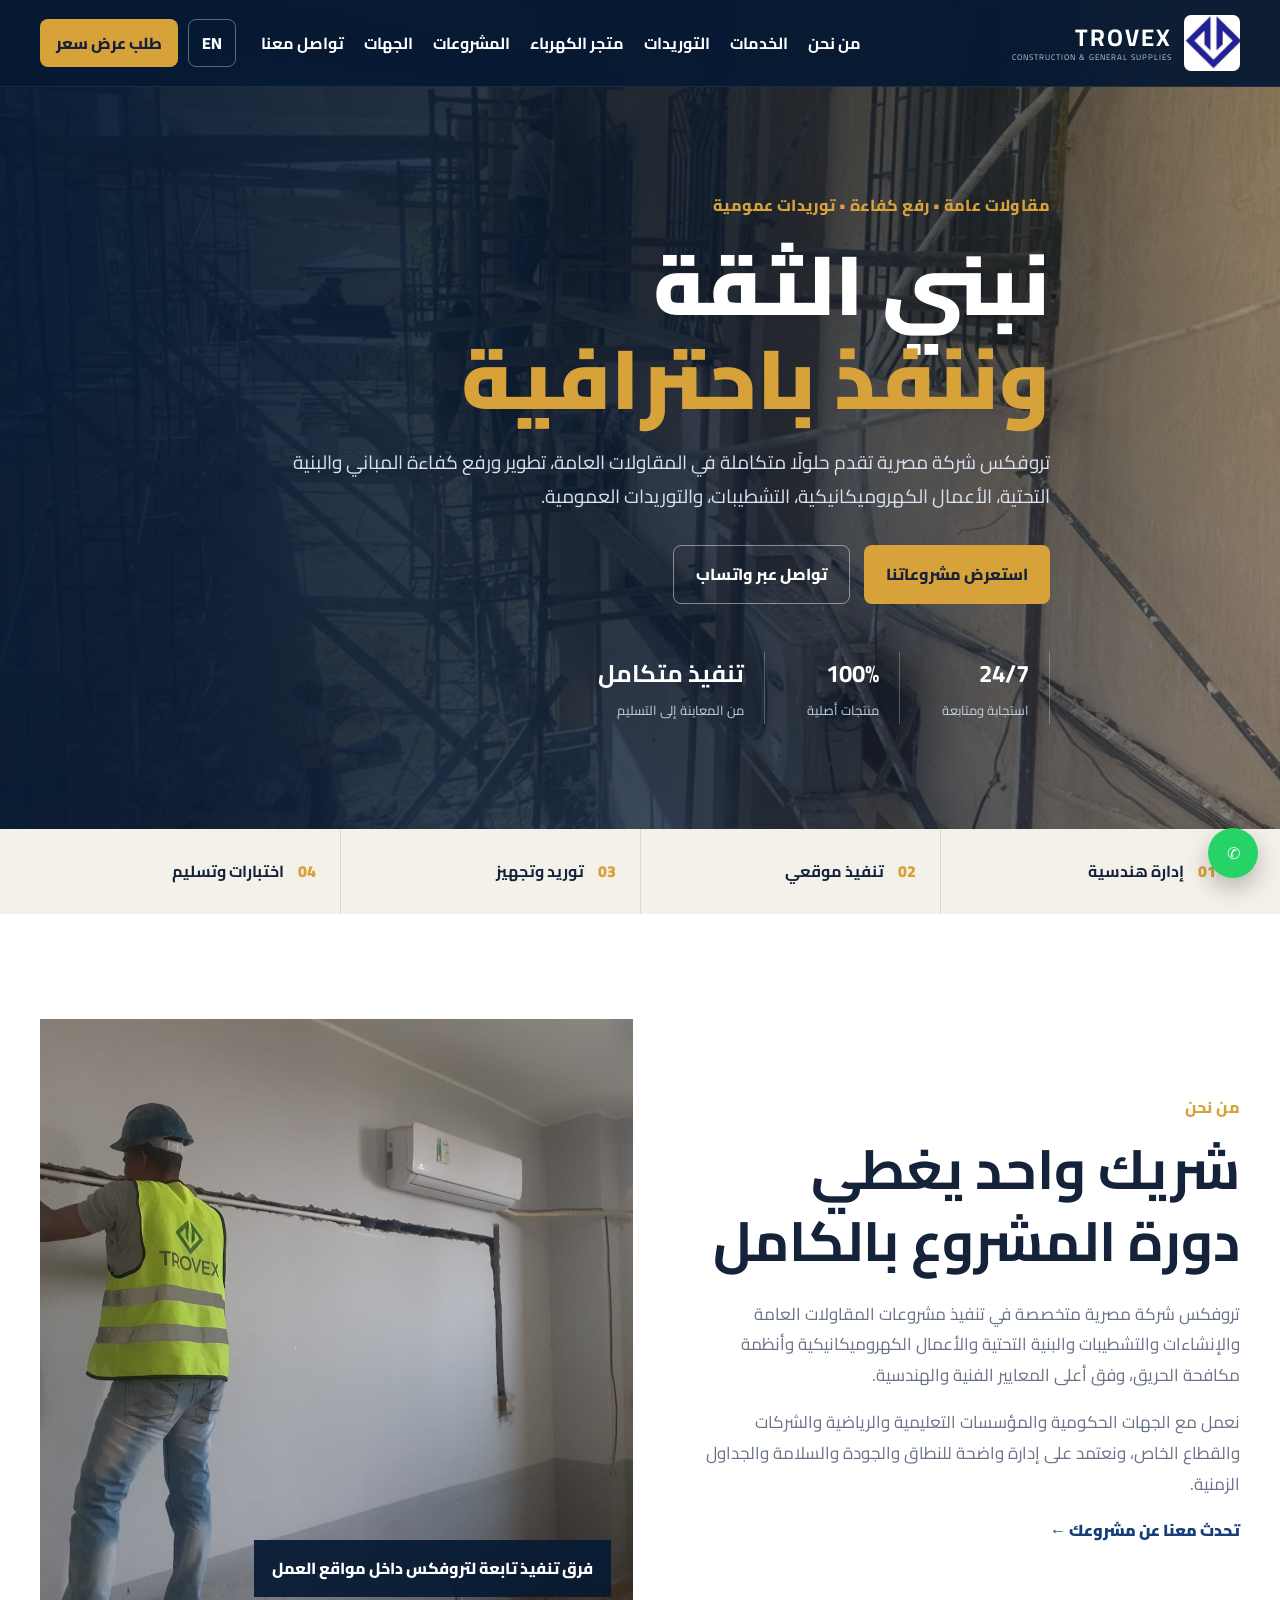
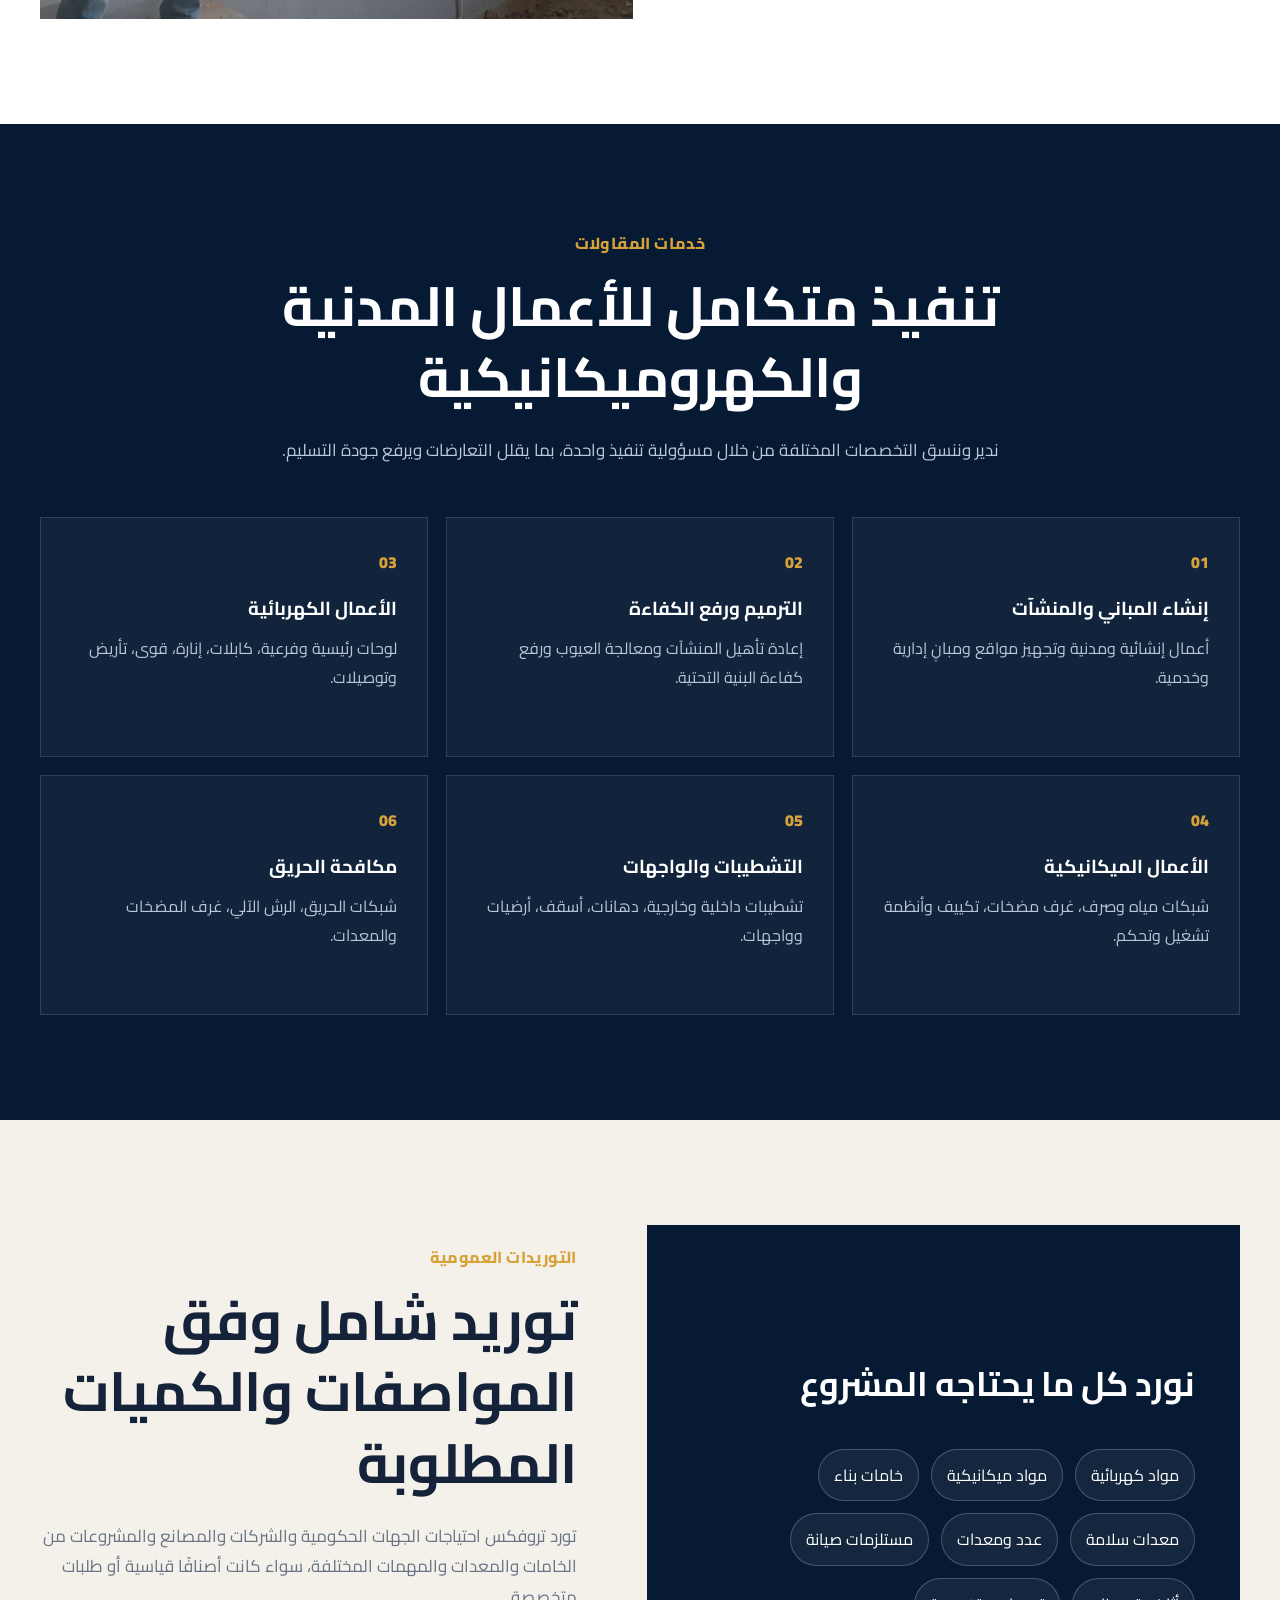
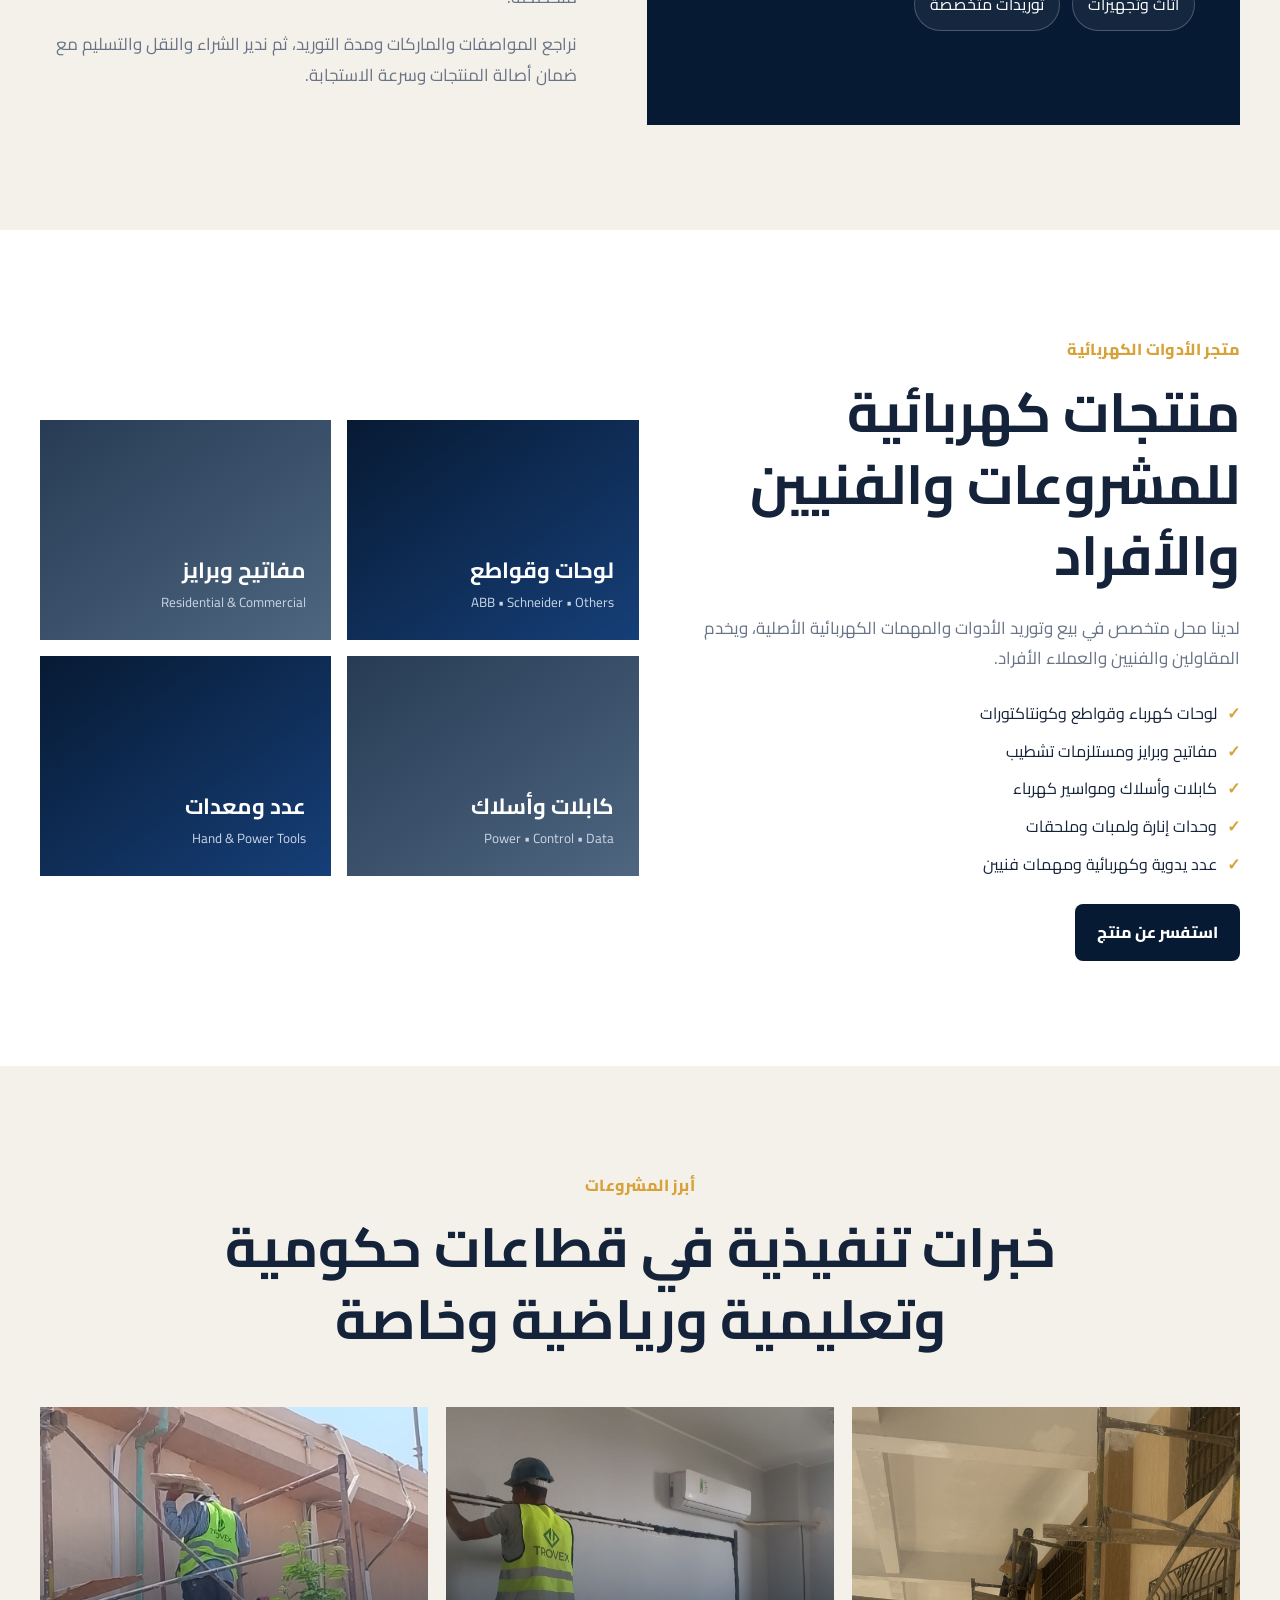
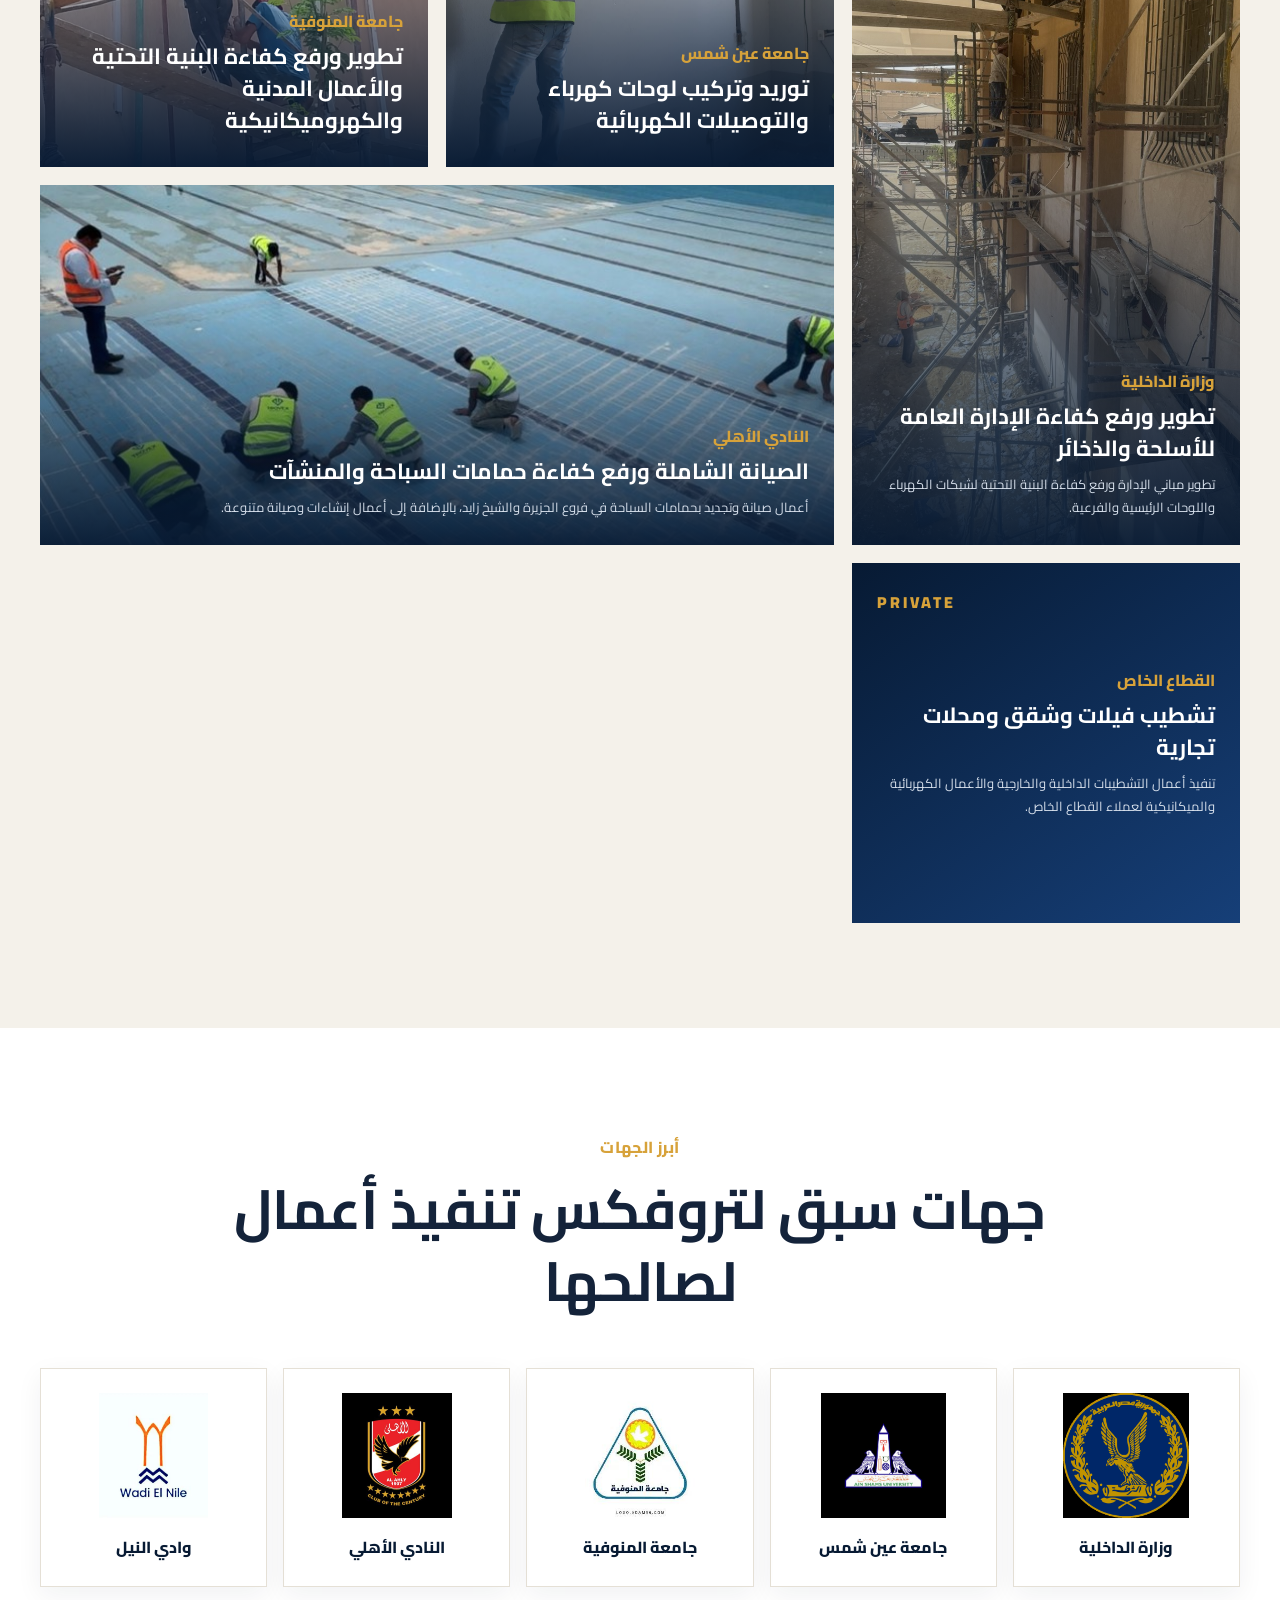
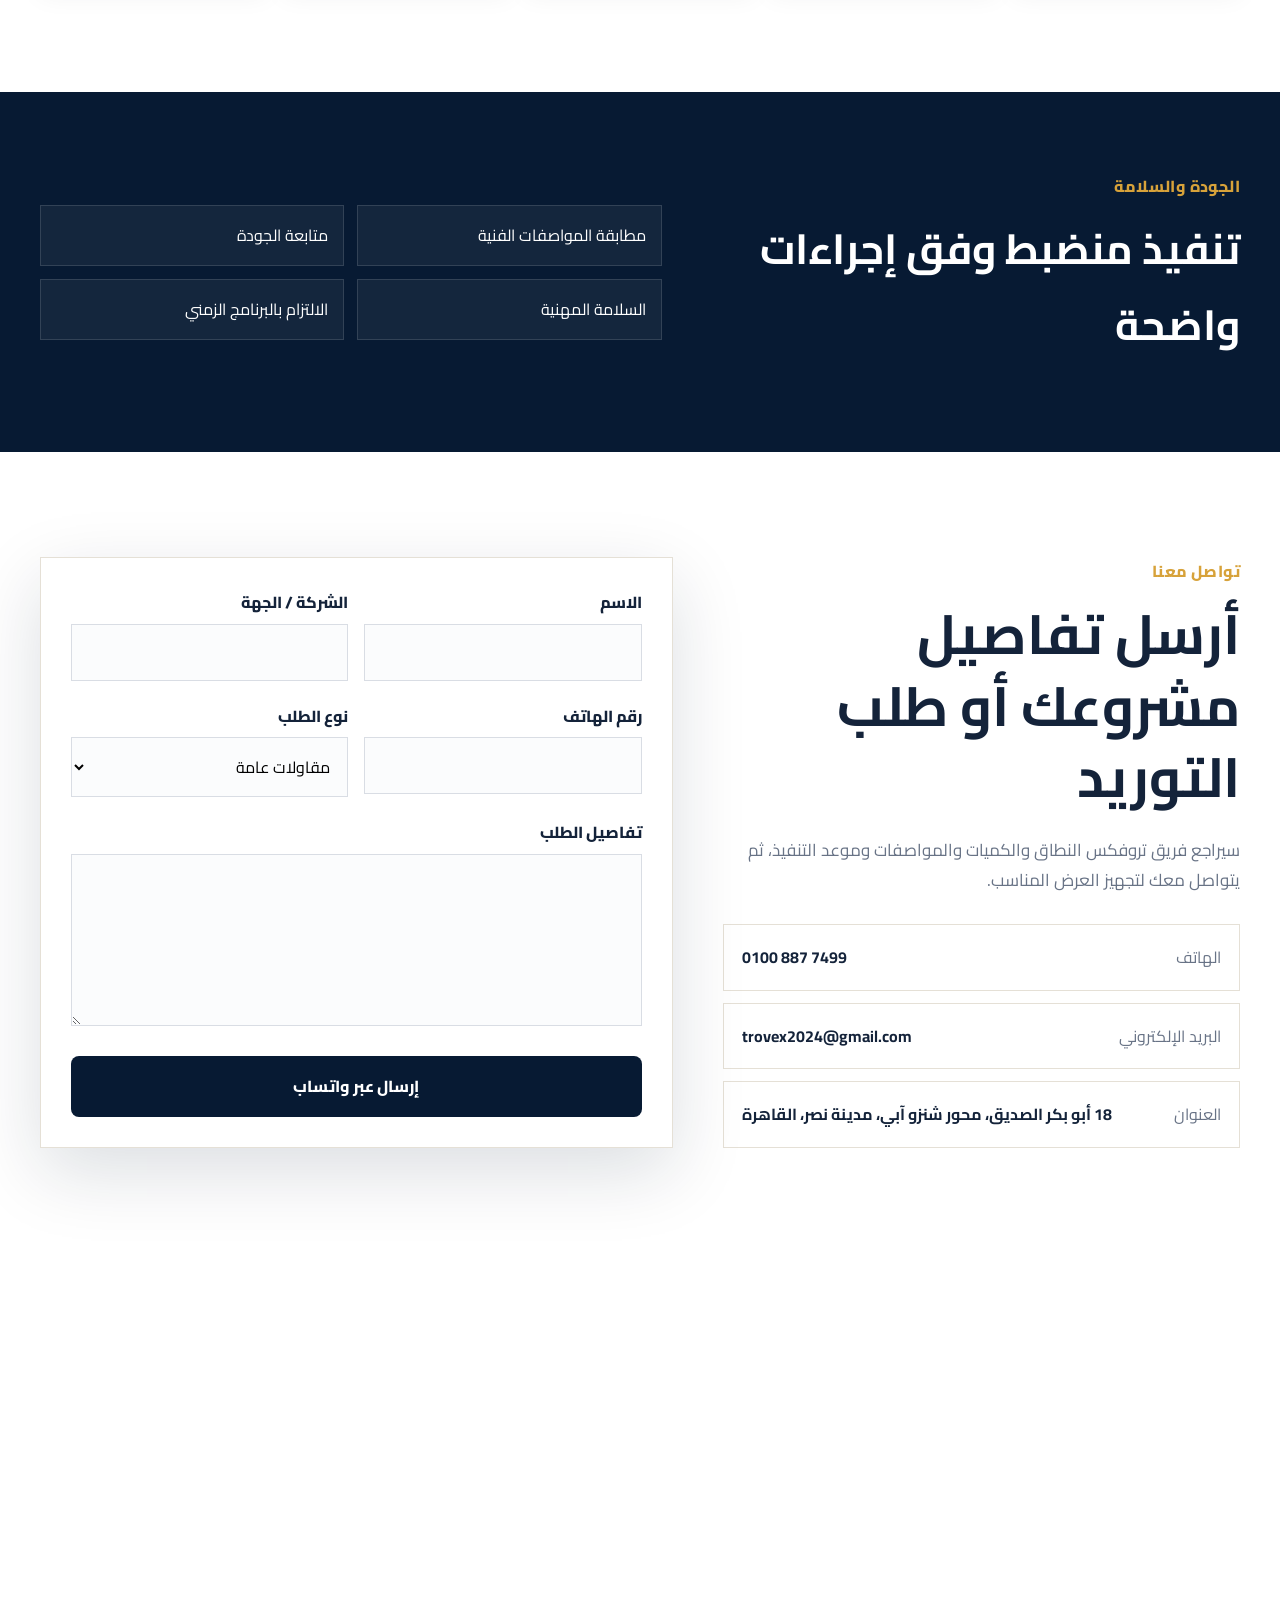
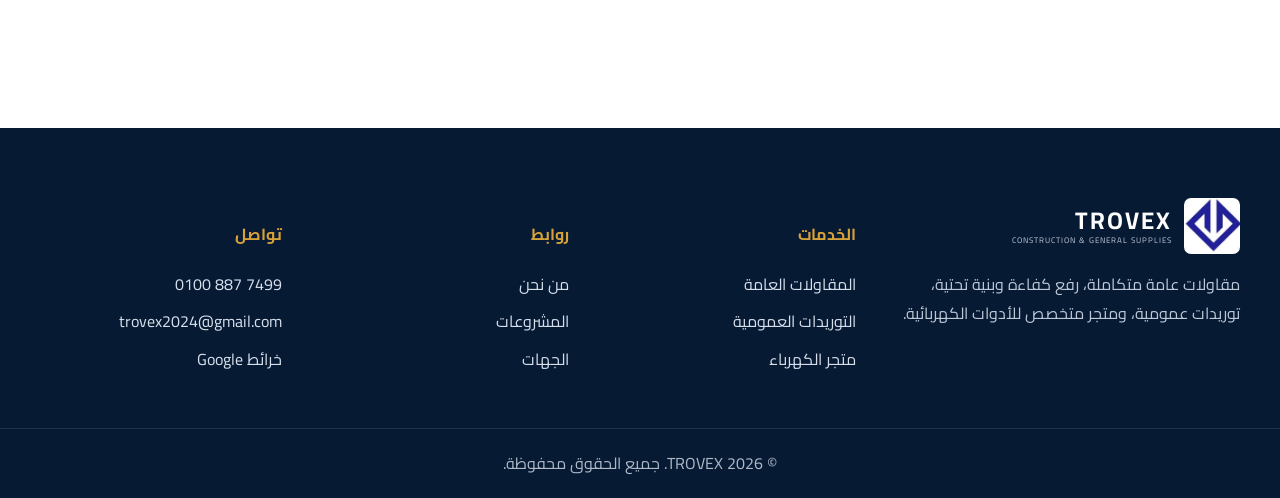
<file: index.html>
<!doctype html>
<html lang="ar" dir="rtl">
<head>
  <meta charset="utf-8">
  <meta name="viewport" content="width=device-width,initial-scale=1">
  <title>تروفكس | TROVEX — مقاولات عامة وتوريدات متكاملة</title>
  <meta name="description" content="تروفكس شركة مصرية للمقاولات العامة المتكاملة ورفع كفاءة البنية التحتية والأعمال الكهروميكانيكية والتشطيبات والتوريدات العمومية وتجارة الأدوات الكهربائية.">
  <meta name="keywords" content="تروفكس,TROVEX,مقاولات عامة,توريدات عمومية,رفع كفاءة,بنية تحتية,أعمال كهربائية,لوحات كهرباء,مفاتيح وبرايز,تشطيبات">
  <meta name="robots" content="index,follow,max-image-preview:large,max-snippet:-1">
  <meta name="theme-color" content="#071a33">
  <link rel="canonical" href="https://trovexconstruction.github.io/Trovex/">
  <link rel="icon" href="assets/images/brand/trovex-mark.jpg">

  <meta property="og:type" content="website">
  <meta property="og:locale" content="ar_EG">
  <meta property="og:site_name" content="TROVEX">
  <meta property="og:title" content="تروفكس | TROVEX — مقاولات وتوريدات متكاملة">
  <meta property="og:description" content="حلول متكاملة للمقاولات العامة ورفع الكفاءة والتوريدات العمومية والأدوات الكهربائية.">
  <meta property="og:image" content="https://trovexconstruction.github.io/Trovex/assets/images/projects/ministry-renovation.jpg">

  <link rel="preconnect" href="https://fonts.googleapis.com">
  <link rel="preconnect" href="https://fonts.gstatic.com" crossorigin>
  <link href="https://fonts.googleapis.com/css2?family=Cairo:wght@400;500;600;700;800;900&display=swap" rel="stylesheet">
  <link rel="stylesheet" href="styles.css">

  <!-- Google Analytics -->
  <script async src="https://www.googletagmanager.com/gtag/js?id=G-RWJ2VDR4ZQ"></script>
  <script>
    window.dataLayer = window.dataLayer || [];
    function gtag(){dataLayer.push(arguments);}
    gtag('js', new Date());
    gtag('config', 'G-RWJ2VDR4ZQ');
  </script>

  <script type="application/ld+json">
  {
    "@context":"https://schema.org",
    "@type":"GeneralContractor",
    "name":"TROVEX",
    "alternateName":"تروفكس",
    "url":"https://trovexconstruction.github.io/Trovex/",
    "logo":"https://trovexconstruction.github.io/Trovex/assets/images/brand/trovex-mark.jpg",
    "telephone":"+201008877499",
    "email":"trovex2024@gmail.com",
    "address":{
      "@type":"PostalAddress",
      "streetAddress":"18 أبو بكر الصديق، محور شنزو آبي، مدينة نصر",
      "addressLocality":"القاهرة",
      "addressCountry":"EG"
    }
  }
  </script>
</head>
<body>
  <div class="scroll-progress"></div>

  <header class="site-header">
    <div class="container nav">
      <a class="brand" href="#home" aria-label="TROVEX">
        <img src="assets/images/brand/trovex-mark.jpg" alt="شعار تروفكس">
        <span><b>TROVEX</b><small>CONSTRUCTION & GENERAL SUPPLIES</small></span>
      </a>

      <button class="menu-btn" aria-label="فتح القائمة"><i></i><i></i><i></i></button>

      <nav class="nav-links">
        <a href="#about" data-ar="من نحن" data-en="About">من نحن</a>
        <a href="#services" data-ar="الخدمات" data-en="Services">الخدمات</a>
        <a href="#supplies" data-ar="التوريدات" data-en="Supplies">التوريدات</a>
        <a href="#store" data-ar="متجر الكهرباء" data-en="Electrical Store">متجر الكهرباء</a>
        <a href="#projects" data-ar="المشروعات" data-en="Projects">المشروعات</a>
        <a href="#clients" data-ar="الجهات" data-en="Clients">الجهات</a>
        <a href="#contact" data-ar="تواصل معنا" data-en="Contact">تواصل معنا</a>
      </nav>

      <div class="nav-actions">
        <button class="lang-btn">EN</button>
        <a class="btn btn-gold btn-small" href="#contact" data-ar="طلب عرض سعر" data-en="Request a Quote">طلب عرض سعر</a>
      </div>
    </div>
  </header>

  <main>
    <section class="hero" id="home">
      <img class="hero-bg" src="assets/images/projects/ministry-renovation.jpg" alt="مشروع تطوير ورفع كفاءة تنفذه تروفكس">
      <div class="hero-shade"></div>
      <div class="container hero-content reveal">
        <span class="eyebrow" data-ar="مقاولات عامة • رفع كفاءة • توريدات عمومية" data-en="General Contracting • Upgrading • General Supplies">مقاولات عامة • رفع كفاءة • توريدات عمومية</span>
        <h1 data-ar="نبني الثقة<br><em>وننفذ باحترافية</em>" data-en="Building trust<br><em>Delivering professionally</em>">نبني الثقة<br><em>وننفذ باحترافية</em></h1>
        <p data-ar="تروفكس شركة مصرية تقدم حلولًا متكاملة في المقاولات العامة، تطوير ورفع كفاءة المباني والبنية التحتية، الأعمال الكهروميكانيكية، التشطيبات، والتوريدات العمومية." data-en="TROVEX is an Egyptian company delivering integrated solutions in general contracting, building and infrastructure upgrading, electromechanical works, finishing and general supplies.">تروفكس شركة مصرية تقدم حلولًا متكاملة في المقاولات العامة، تطوير ورفع كفاءة المباني والبنية التحتية، الأعمال الكهروميكانيكية، التشطيبات، والتوريدات العمومية.</p>
        <div class="hero-buttons">
          <a class="btn btn-gold" href="#projects" data-ar="استعرض مشروعاتنا" data-en="View Our Projects">استعرض مشروعاتنا</a>
          <a class="btn btn-outline" href="https://wa.me/201008877499" target="_blank" rel="noopener" data-ar="تواصل عبر واتساب" data-en="WhatsApp Us">تواصل عبر واتساب</a>
        </div>
        <div class="hero-stats">
          <div><b>24/7</b><span data-ar="استجابة ومتابعة" data-en="Response & Follow-up">استجابة ومتابعة</span></div>
          <div><b>100%</b><span data-ar="منتجات أصلية" data-en="Genuine Products">منتجات أصلية</span></div>
          <div><b data-ar="تنفيذ متكامل" data-en="Integrated Delivery">تنفيذ متكامل</b><span data-ar="من المعاينة إلى التسليم" data-en="From survey to handover">من المعاينة إلى التسليم</span></div>
        </div>
      </div>
    </section>

    <section class="capability-strip">
      <div class="container strip-grid">
        <div><span>01</span><b data-ar="إدارة هندسية" data-en="Engineering Management">إدارة هندسية</b></div>
        <div><span>02</span><b data-ar="تنفيذ موقعي" data-en="Site Execution">تنفيذ موقعي</b></div>
        <div><span>03</span><b data-ar="توريد وتجهيز" data-en="Sourcing & Supply">توريد وتجهيز</b></div>
        <div><span>04</span><b data-ar="اختبارات وتسليم" data-en="Testing & Handover">اختبارات وتسليم</b></div>
      </div>
    </section>

    <section class="section" id="about">
      <div class="container split">
        <div class="section-copy reveal">
          <span class="section-label" data-ar="من نحن" data-en="About Us">من نحن</span>
          <h2 data-ar="شريك واحد يغطي دورة المشروع بالكامل" data-en="One partner across the full project cycle">شريك واحد يغطي دورة المشروع بالكامل</h2>
          <p data-ar="تروفكس شركة مصرية متخصصة في تنفيذ مشروعات المقاولات العامة والإنشاءات والتشطيبات والبنية التحتية والأعمال الكهروميكانيكية وأنظمة مكافحة الحريق، وفق أعلى المعايير الفنية والهندسية." data-en="TROVEX is an Egyptian company specialized in general contracting, construction, finishing, infrastructure, electromechanical works and fire-fighting systems.">تروفكس شركة مصرية متخصصة في تنفيذ مشروعات المقاولات العامة والإنشاءات والتشطيبات والبنية التحتية والأعمال الكهروميكانيكية وأنظمة مكافحة الحريق، وفق أعلى المعايير الفنية والهندسية.</p>
          <p data-ar="نعمل مع الجهات الحكومية والمؤسسات التعليمية والرياضية والشركات والقطاع الخاص، ونعتمد على إدارة واضحة للنطاق والجودة والسلامة والجداول الزمنية." data-en="We work with public entities, educational and sports institutions, companies and private clients, with clear management of scope, quality, safety and schedules.">نعمل مع الجهات الحكومية والمؤسسات التعليمية والرياضية والشركات والقطاع الخاص، ونعتمد على إدارة واضحة للنطاق والجودة والسلامة والجداول الزمنية.</p>
          <a class="text-link" href="#contact" data-ar="تحدث معنا عن مشروعك ←" data-en="Discuss your project →">تحدث معنا عن مشروعك ←</a>
        </div>
        <div class="feature-image reveal">
          <img src="assets/images/projects/ain-shams-electrical.jpg" alt="أعمال كهربائية تنفذها تروفكس">
          <div class="image-note" data-ar="فرق تنفيذ تابعة لتروفكس داخل مواقع العمل" data-en="TROVEX execution teams on site">فرق تنفيذ تابعة لتروفكس داخل مواقع العمل</div>
        </div>
      </div>
    </section>

    <section class="section section-dark" id="services">
      <div class="container">
        <div class="section-head reveal">
          <span class="section-label" data-ar="خدمات المقاولات" data-en="Contracting Services">خدمات المقاولات</span>
          <h2 data-ar="تنفيذ متكامل للأعمال المدنية والكهروميكانيكية" data-en="Integrated civil and electromechanical delivery">تنفيذ متكامل للأعمال المدنية والكهروميكانيكية</h2>
          <p data-ar="ندير وننسق التخصصات المختلفة من خلال مسؤولية تنفيذ واحدة، بما يقلل التعارضات ويرفع جودة التسليم." data-en="We manage and coordinate multiple trades under one accountable delivery structure.">ندير وننسق التخصصات المختلفة من خلال مسؤولية تنفيذ واحدة، بما يقلل التعارضات ويرفع جودة التسليم.</p>
        </div>

        <div class="services-grid">
          <article class="service-card reveal"><span>01</span><h3 data-ar="إنشاء المباني والمنشآت" data-en="Buildings & Structures">إنشاء المباني والمنشآت</h3><p data-ar="أعمال إنشائية ومدنية وتجهيز مواقع ومبانٍ إدارية وخدمية." data-en="Civil and construction works for administrative and service buildings.">أعمال إنشائية ومدنية وتجهيز مواقع ومبانٍ إدارية وخدمية.</p></article>
          <article class="service-card reveal"><span>02</span><h3 data-ar="الترميم ورفع الكفاءة" data-en="Renovation & Upgrading">الترميم ورفع الكفاءة</h3><p data-ar="إعادة تأهيل المنشآت ومعالجة العيوب ورفع كفاءة البنية التحتية." data-en="Rehabilitation, defect treatment and infrastructure upgrading.">إعادة تأهيل المنشآت ومعالجة العيوب ورفع كفاءة البنية التحتية.</p></article>
          <article class="service-card reveal"><span>03</span><h3 data-ar="الأعمال الكهربائية" data-en="Electrical Works">الأعمال الكهربائية</h3><p data-ar="لوحات رئيسية وفرعية، كابلات، إنارة، قوى، تأريض وتوصيلات." data-en="Main and sub-panels, cables, lighting, power, earthing and connections.">لوحات رئيسية وفرعية، كابلات، إنارة، قوى، تأريض وتوصيلات.</p></article>
          <article class="service-card reveal"><span>04</span><h3 data-ar="الأعمال الميكانيكية" data-en="Mechanical Works">الأعمال الميكانيكية</h3><p data-ar="شبكات مياه وصرف، غرف مضخات، تكييف وأنظمة تشغيل وتحكم." data-en="Water, drainage, pump rooms, HVAC and control systems.">شبكات مياه وصرف، غرف مضخات، تكييف وأنظمة تشغيل وتحكم.</p></article>
          <article class="service-card reveal"><span>05</span><h3 data-ar="التشطيبات والواجهات" data-en="Finishing & Facades">التشطيبات والواجهات</h3><p data-ar="تشطيبات داخلية وخارجية، دهانات، أسقف، أرضيات وواجهات." data-en="Interior and exterior finishing, painting, ceilings, flooring and facades.">تشطيبات داخلية وخارجية، دهانات، أسقف، أرضيات وواجهات.</p></article>
          <article class="service-card reveal"><span>06</span><h3 data-ar="مكافحة الحريق" data-en="Fire Fighting">مكافحة الحريق</h3><p data-ar="شبكات الحريق، الرش الآلي، غرف المضخات والمعدات." data-en="Fire networks, sprinklers, pump rooms and equipment.">شبكات الحريق، الرش الآلي، غرف المضخات والمعدات.</p></article>
        </div>
      </div>
    </section>

    <section class="section section-soft" id="supplies">
      <div class="container split reverse">
        <div class="supply-panel reveal">
          <h3 data-ar="نورد كل ما يحتاجه المشروع" data-en="We source what your project needs">نورد كل ما يحتاجه المشروع</h3>
          <div class="supply-tags">
            <span data-ar="مواد كهربائية" data-en="Electrical Materials">مواد كهربائية</span>
            <span data-ar="مواد ميكانيكية" data-en="Mechanical Materials">مواد ميكانيكية</span>
            <span data-ar="خامات بناء" data-en="Construction Materials">خامات بناء</span>
            <span data-ar="معدات سلامة" data-en="Safety Equipment">معدات سلامة</span>
            <span data-ar="عدد ومعدات" data-en="Tools & Equipment">عدد ومعدات</span>
            <span data-ar="مستلزمات صيانة" data-en="Maintenance Supplies">مستلزمات صيانة</span>
            <span data-ar="أثاث وتجهيزات" data-en="Furniture & Fit-out">أثاث وتجهيزات</span>
            <span data-ar="توريدات متخصصة" data-en="Specialized Supplies">توريدات متخصصة</span>
          </div>
        </div>
        <div class="section-copy reveal">
          <span class="section-label" data-ar="التوريدات العمومية" data-en="General Supplies">التوريدات العمومية</span>
          <h2 data-ar="توريد شامل وفق المواصفات والكميات المطلوبة" data-en="Comprehensive sourcing to required specifications and quantities">توريد شامل وفق المواصفات والكميات المطلوبة</h2>
          <p data-ar="تورد تروفكس احتياجات الجهات الحكومية والشركات والمصانع والمشروعات من الخامات والمعدات والمهمات المختلفة، سواء كانت أصنافًا قياسية أو طلبات متخصصة." data-en="TROVEX supplies public entities, companies, factories and projects with materials, equipment and specialized items.">تورد تروفكس احتياجات الجهات الحكومية والشركات والمصانع والمشروعات من الخامات والمعدات والمهمات المختلفة، سواء كانت أصنافًا قياسية أو طلبات متخصصة.</p>
          <p data-ar="نراجع المواصفات والماركات ومدة التوريد، ثم ندير الشراء والنقل والتسليم مع ضمان أصالة المنتجات وسرعة الاستجابة." data-en="We review specifications, brands and lead times, then manage purchasing, logistics and delivery.">نراجع المواصفات والماركات ومدة التوريد، ثم ندير الشراء والنقل والتسليم مع ضمان أصالة المنتجات وسرعة الاستجابة.</p>
        </div>
      </div>
    </section>

    <section class="section" id="store">
      <div class="container store-grid">
        <div class="section-copy reveal">
          <span class="section-label" data-ar="متجر الأدوات الكهربائية" data-en="Electrical Store">متجر الأدوات الكهربائية</span>
          <h2 data-ar="منتجات كهربائية للمشروعات والفنيين والأفراد" data-en="Electrical products for projects, technicians and individuals">منتجات كهربائية للمشروعات والفنيين والأفراد</h2>
          <p data-ar="لدينا محل متخصص في بيع وتوريد الأدوات والمهمات الكهربائية الأصلية، ويخدم المقاولين والفنيين والعملاء الأفراد." data-en="Our specialized electrical store supplies genuine electrical products to contractors, technicians and retail customers.">لدينا محل متخصص في بيع وتوريد الأدوات والمهمات الكهربائية الأصلية، ويخدم المقاولين والفنيين والعملاء الأفراد.</p>
          <ul class="check-list">
            <li data-ar="لوحات كهرباء وقواطع وكونتاكتورات" data-en="Panels, breakers and contactors">لوحات كهرباء وقواطع وكونتاكتورات</li>
            <li data-ar="مفاتيح وبرايز ومستلزمات تشطيب" data-en="Switches, sockets and finishing accessories">مفاتيح وبرايز ومستلزمات تشطيب</li>
            <li data-ar="كابلات وأسلاك ومواسير كهرباء" data-en="Cables, wires and conduits">كابلات وأسلاك ومواسير كهرباء</li>
            <li data-ar="وحدات إنارة ولمبات وملحقات" data-en="Lighting fixtures, lamps and accessories">وحدات إنارة ولمبات وملحقات</li>
            <li data-ar="عدد يدوية وكهربائية ومهمات فنيين" data-en="Hand tools, power tools and technician supplies">عدد يدوية وكهربائية ومهمات فنيين</li>
          </ul>
          <a class="btn btn-dark" href="https://wa.me/201008877499" target="_blank" rel="noopener" data-ar="استفسر عن منتج" data-en="Ask About a Product">استفسر عن منتج</a>
        </div>
        <div class="store-board reveal">
          <div><b data-ar="لوحات وقواطع" data-en="Panels & Breakers">لوحات وقواطع</b><small>ABB • Schneider • Others</small></div>
          <div><b data-ar="مفاتيح وبرايز" data-en="Switches & Sockets">مفاتيح وبرايز</b><small>Residential & Commercial</small></div>
          <div><b data-ar="كابلات وأسلاك" data-en="Cables & Wires">كابلات وأسلاك</b><small>Power • Control • Data</small></div>
          <div><b data-ar="عدد ومعدات" data-en="Tools & Equipment">عدد ومعدات</b><small>Hand & Power Tools</small></div>
        </div>
      </div>
    </section>

    <section class="section section-soft" id="projects">
      <div class="container">
        <div class="section-head reveal">
          <span class="section-label" data-ar="أبرز المشروعات" data-en="Featured Projects">أبرز المشروعات</span>
          <h2 data-ar="خبرات تنفيذية في قطاعات حكومية وتعليمية ورياضية وخاصة" data-en="Delivery experience across public, educational, sports and private sectors">خبرات تنفيذية في قطاعات حكومية وتعليمية ورياضية وخاصة</h2>
        </div>

        <div class="project-grid">
          <article class="project-card project-large reveal">
            <img src="assets/images/projects/ministry-renovation.jpg" alt="مشروع وزارة الداخلية">
            <div class="project-info">
              <span data-ar="وزارة الداخلية" data-en="Ministry of Interior">وزارة الداخلية</span>
              <h3 data-ar="تطوير ورفع كفاءة الإدارة العامة للأسلحة والذخائر" data-en="Development and Upgrading of the General Administration of Weapons and Ammunition">تطوير ورفع كفاءة الإدارة العامة للأسلحة والذخائر</h3>
              <p data-ar="تطوير مباني الإدارة ورفع كفاءة البنية التحتية لشبكات الكهرباء واللوحات الرئيسية والفرعية." data-en="Building development and upgrading of electrical infrastructure, main panels and sub-panels.">تطوير مباني الإدارة ورفع كفاءة البنية التحتية لشبكات الكهرباء واللوحات الرئيسية والفرعية.</p>
            </div>
          </article>

          <article class="project-card reveal">
            <img src="assets/images/projects/ain-shams-electrical.jpg" alt="مشروع جامعة عين شمس">
            <div class="project-info">
              <span data-ar="جامعة عين شمس" data-en="Ain Shams University">جامعة عين شمس</span>
              <h3 data-ar="توريد وتركيب لوحات كهرباء والتوصيلات الكهربائية" data-en="Supply and Installation of Electrical Panels and Connections">توريد وتركيب لوحات كهرباء والتوصيلات الكهربائية</h3>
            </div>
          </article>

          <article class="project-card reveal">
            <img src="assets/images/projects/facade-works.jpg" alt="تطوير ورفع كفاءة منشآت">
            <div class="project-info">
              <span data-ar="جامعة المنوفية" data-en="Menoufia University">جامعة المنوفية</span>
              <h3 data-ar="تطوير ورفع كفاءة البنية التحتية والأعمال المدنية والكهروميكانيكية" data-en="Infrastructure, Civil and Electromechanical Upgrading">تطوير ورفع كفاءة البنية التحتية والأعمال المدنية والكهروميكانيكية</h3>
            </div>
          </article>

          <article class="project-card project-wide reveal">
            <img src="assets/images/projects/al-ahly-pool.jpg" alt="صيانة حمامات السباحة بالنادي الأهلي">
            <div class="project-info">
              <span data-ar="النادي الأهلي" data-en="Al Ahly Sporting Club">النادي الأهلي</span>
              <h3 data-ar="الصيانة الشاملة ورفع كفاءة حمامات السباحة والمنشآت" data-en="Comprehensive Maintenance and Upgrading of Swimming Pools and Facilities">الصيانة الشاملة ورفع كفاءة حمامات السباحة والمنشآت</h3>
              <p data-ar="أعمال صيانة وتجديد بحمامات السباحة في فروع الجزيرة والشيخ زايد، بالإضافة إلى أعمال إنشاءات وصيانة متنوعة." data-en="Pool maintenance and renovation at Gezira and Sheikh Zayed branches, together with various construction and maintenance works.">أعمال صيانة وتجديد بحمامات السباحة في فروع الجزيرة والشيخ زايد، بالإضافة إلى أعمال إنشاءات وصيانة متنوعة.</p>
            </div>
          </article>

          <article class="project-card text-project reveal">
            <div class="private-icon">PRIVATE</div>
            <div class="project-info">
              <span data-ar="القطاع الخاص" data-en="Private Sector">القطاع الخاص</span>
              <h3 data-ar="تشطيب فيلات وشقق ومحلات تجارية" data-en="Finishing of Villas, Apartments and Retail Stores">تشطيب فيلات وشقق ومحلات تجارية</h3>
              <p data-ar="تنفيذ أعمال التشطيبات الداخلية والخارجية والأعمال الكهربائية والميكانيكية لعملاء القطاع الخاص." data-en="Interior and exterior finishing, electrical and mechanical works for private clients.">تنفيذ أعمال التشطيبات الداخلية والخارجية والأعمال الكهربائية والميكانيكية لعملاء القطاع الخاص.</p>
            </div>
          </article>
        </div>
      </div>
    </section>

    <section class="section" id="clients">
      <div class="container">
        <div class="section-head reveal">
          <span class="section-label" data-ar="أبرز الجهات" data-en="Selected Clients">أبرز الجهات</span>
          <h2 data-ar="جهات سبق لتروفكس تنفيذ أعمال لصالحها" data-en="Organizations previously served by TROVEX">جهات سبق لتروفكس تنفيذ أعمال لصالحها</h2>
        </div>

        <div class="logo-grid">
          <div class="logo-card reveal"><img src="assets/images/clients/ministry-of-interior.png" alt="وزارة الداخلية"><span data-ar="وزارة الداخلية" data-en="Ministry of Interior">وزارة الداخلية</span></div>
          <div class="logo-card reveal"><img src="assets/images/clients/ain-shams-university.jpg" alt="جامعة عين شمس"><span data-ar="جامعة عين شمس" data-en="Ain Shams University">جامعة عين شمس</span></div>
          <div class="logo-card reveal"><img src="assets/images/clients/menoufia-university.jpg" alt="جامعة المنوفية"><span data-ar="جامعة المنوفية" data-en="Menoufia University">جامعة المنوفية</span></div>
          <div class="logo-card reveal"><img src="assets/images/clients/al-ahly.jpg" alt="النادي الأهلي"><span data-ar="النادي الأهلي" data-en="Al Ahly Sporting Club">النادي الأهلي</span></div>
          <div class="logo-card reveal"><img src="assets/images/clients/wadi-el-nile.jpg" alt="وادي النيل"><span data-ar="وادي النيل" data-en="Wadi El Nile">وادي النيل</span></div>
        </div>
      </div>
    </section>

    <section class="quality">
      <div class="container quality-inner reveal">
        <div>
          <span class="section-label" data-ar="الجودة والسلامة" data-en="Quality & Safety">الجودة والسلامة</span>
          <h2 data-ar="تنفيذ منضبط وفق إجراءات واضحة" data-en="Controlled delivery through clear procedures">تنفيذ منضبط وفق إجراءات واضحة</h2>
        </div>
        <div class="quality-points">
          <span data-ar="مطابقة المواصفات الفنية" data-en="Technical compliance">مطابقة المواصفات الفنية</span>
          <span data-ar="متابعة الجودة" data-en="Quality monitoring">متابعة الجودة</span>
          <span data-ar="السلامة المهنية" data-en="Occupational safety">السلامة المهنية</span>
          <span data-ar="الالتزام بالبرنامج الزمني" data-en="Schedule commitment">الالتزام بالبرنامج الزمني</span>
        </div>
      </div>
    </section>

    <section class="section contact-section" id="contact">
      <div class="container contact-grid">
        <div class="section-copy reveal">
          <span class="section-label" data-ar="تواصل معنا" data-en="Contact Us">تواصل معنا</span>
          <h2 data-ar="أرسل تفاصيل مشروعك أو طلب التوريد" data-en="Send your project or sourcing requirements">أرسل تفاصيل مشروعك أو طلب التوريد</h2>
          <p data-ar="سيراجع فريق تروفكس النطاق والكميات والمواصفات وموعد التنفيذ، ثم يتواصل معك لتجهيز العرض المناسب." data-en="The TROVEX team will review scope, quantities, specifications and schedule before preparing a suitable proposal.">سيراجع فريق تروفكس النطاق والكميات والمواصفات وموعد التنفيذ، ثم يتواصل معك لتجهيز العرض المناسب.</p>
          <div class="contact-list">
            <a href="tel:+201008877499"><span data-ar="الهاتف" data-en="Phone">الهاتف</span><b dir="ltr">0100 887 7499</b></a>
            <a href="mailto:trovex2024@gmail.com"><span data-ar="البريد الإلكتروني" data-en="Email">البريد الإلكتروني</span><b>trovex2024@gmail.com</b></a>
            <div><span data-ar="العنوان" data-en="Address">العنوان</span><b data-ar="18 أبو بكر الصديق، محور شنزو آبي، مدينة نصر، القاهرة" data-en="18 Abu Bakr El-Seddik, Shinzo Abe Axis, Nasr City, Cairo">18 أبو بكر الصديق، محور شنزو آبي، مدينة نصر، القاهرة</b></div>
          </div>
        </div>

        <form class="quote-form reveal" id="quoteForm">
          <label><span data-ar="الاسم" data-en="Name">الاسم</span><input id="name" required></label>
          <label><span data-ar="الشركة / الجهة" data-en="Company / Entity">الشركة / الجهة</span><input id="company"></label>
          <label><span data-ar="رقم الهاتف" data-en="Phone">رقم الهاتف</span><input id="phone" inputmode="tel" required></label>
          <label><span data-ar="نوع الطلب" data-en="Request Type">نوع الطلب</span>
            <select id="requestType">
              <option data-ar="مقاولات عامة" data-en="General Contracting">مقاولات عامة</option>
              <option data-ar="رفع كفاءة وصيانة" data-en="Upgrading & Maintenance">رفع كفاءة وصيانة</option>
              <option data-ar="توريدات عمومية" data-en="General Supplies">توريدات عمومية</option>
              <option data-ar="أدوات كهربائية" data-en="Electrical Products">أدوات كهربائية</option>
              <option data-ar="تشطيبات خاصة" data-en="Private Finishing">تشطيبات خاصة</option>
            </select>
          </label>
          <label class="full"><span data-ar="تفاصيل الطلب" data-en="Request Details">تفاصيل الطلب</span><textarea id="details" rows="5" required></textarea></label>
          <button class="btn btn-dark full" type="submit" data-ar="إرسال عبر واتساب" data-en="Send via WhatsApp">إرسال عبر واتساب</button>
        </form>
      </div>

      <div class="container map-wrap reveal">
        <iframe
          title="TROVEX Location"
          loading="lazy"
          referrerpolicy="strict-origin-when-cross-origin"
          allowfullscreen
          src="https://www.google.com/maps/embed?pb=!1m18!1m12!1m3!1d3452.93738313804!2d31.384424099999997!3d30.067329299999997!2m3!1f0!2f0!3f0!3m2!1i1024!2i768!4f13.1!3m3!1m2!1s0x14583d002d0ca2a7%3A0x5b9e76d59573a4a1!2sTrovex!5e0!3m2!1sen!2seg!4v1784070865035!5m2!1sen!2seg">
        </iframe>
      </div>
    </section>
  </main>

  <footer class="footer">
    <div class="container footer-grid">
      <div class="footer-brand">
        <div class="brand brand-footer">
          <img src="assets/images/brand/trovex-mark.jpg" alt="TROVEX">
          <span><b>TROVEX</b><small>CONSTRUCTION & GENERAL SUPPLIES</small></span>
        </div>
        <p data-ar="مقاولات عامة متكاملة، رفع كفاءة وبنية تحتية، توريدات عمومية، ومتجر متخصص للأدوات الكهربائية." data-en="Integrated contracting, upgrading, infrastructure, general supplies and a specialized electrical store.">مقاولات عامة متكاملة، رفع كفاءة وبنية تحتية، توريدات عمومية، ومتجر متخصص للأدوات الكهربائية.</p>
      </div>
      <div><h4 data-ar="الخدمات" data-en="Services">الخدمات</h4><a href="#services" data-ar="المقاولات العامة" data-en="General Contracting">المقاولات العامة</a><a href="#supplies" data-ar="التوريدات العمومية" data-en="General Supplies">التوريدات العمومية</a><a href="#store" data-ar="متجر الكهرباء" data-en="Electrical Store">متجر الكهرباء</a></div>
      <div><h4 data-ar="روابط" data-en="Links">روابط</h4><a href="#about" data-ar="من نحن" data-en="About">من نحن</a><a href="#projects" data-ar="المشروعات" data-en="Projects">المشروعات</a><a href="#clients" data-ar="الجهات" data-en="Clients">الجهات</a></div>
      <div><h4 data-ar="تواصل" data-en="Contact">تواصل</h4><a href="tel:+201008877499"><span dir="ltr">0100 887 7499</span></a><a href="mailto:trovex2024@gmail.com">trovex2024@gmail.com</a><a href="https://maps.app.goo.gl/Hk2XMABJxShjm68u6?g_st=ic" target="_blank" rel="noopener" data-ar="خرائط Google" data-en="Google Maps">خرائط Google</a></div>
    </div>
    <div class="copyright">© <span id="year"></span> TROVEX. <span data-ar="جميع الحقوق محفوظة." data-en="All rights reserved.">جميع الحقوق محفوظة.</span></div>
  </footer>

  <a class="whatsapp-float" href="https://wa.me/201008877499" target="_blank" rel="noopener" aria-label="WhatsApp">✆</a>
  <button class="back-top" aria-label="العودة للأعلى">↑</button>
  <div class="lightbox"><button aria-label="إغلاق">×</button><img alt=""></div>

  <script src="script.js"></script>
</body>
</html>
</file>
<file: styles.css>
:root{
  --navy:#071a33;
  --navy-2:#0d2a50;
  --blue:#163f78;
  --gold:#d7a23a;
  --gold-light:#f3c86d;
  --cream:#f4f1ea;
  --white:#ffffff;
  --text:#14233a;
  --muted:#687386;
  --line:#e5e0d6;
  --shadow:0 24px 70px rgba(7,26,51,.14);
}
*{box-sizing:border-box}
html{scroll-behavior:smooth}
body{margin:0;font-family:"Cairo",Arial,sans-serif;color:var(--text);background:#fff;line-height:1.8;overflow-x:hidden}
body.en{direction:ltr}
a{text-decoration:none;color:inherit}
img{display:block;max-width:100%}
button,input,select,textarea{font:inherit}
.container{width:min(1200px,calc(100% - 40px));margin:auto}
.scroll-progress{position:fixed;top:0;right:0;height:3px;width:0;background:var(--gold);z-index:9999}

.site-header{position:fixed;top:0;right:0;left:0;z-index:1000;background:rgba(7,26,51,.95);backdrop-filter:blur(15px);border-bottom:1px solid rgba(255,255,255,.08)}
.nav{height:86px;display:flex;align-items:center;gap:25px}
.brand{display:flex;align-items:center;gap:12px;margin-inline-end:auto;color:#fff}
.brand img{width:56px;height:56px;object-fit:cover;border-radius:7px}
.brand span{display:flex;flex-direction:column;line-height:1.2}
.brand b{font-size:24px;letter-spacing:2px}
.brand small{font-size:8px;letter-spacing:1px;color:#bdc8d8}
.nav-links{display:flex;gap:20px;color:#fff;font-weight:700}
.nav-links a{padding:28px 0;position:relative}
.nav-links a:after{content:"";position:absolute;bottom:18px;right:0;width:0;height:2px;background:var(--gold);transition:.3s}
.nav-links a:hover:after{width:100%}
.nav-actions{display:flex;align-items:center;gap:10px}
.lang-btn{background:transparent;color:#fff;border:1px solid rgba(255,255,255,.35);border-radius:8px;padding:9px 13px;font-weight:800;cursor:pointer}
.menu-btn{display:none;background:transparent;border:0;width:42px}
.menu-btn i{display:block;height:2px;background:#fff;margin:7px 0}
.btn{display:inline-flex;align-items:center;justify-content:center;padding:14px 22px;border-radius:8px;border:0;font-weight:800;cursor:pointer;transition:.25s}
.btn:hover{transform:translateY(-2px)}
.btn-gold{background:var(--gold);color:#172238}
.btn-dark{background:var(--navy);color:#fff}
.btn-outline{color:#fff;border:1px solid rgba(255,255,255,.45)}
.btn-small{padding:10px 16px}

.hero{position:relative;min-height:820px;display:flex;align-items:center;padding-top:86px;color:#fff}
.hero-bg,.hero-shade{position:absolute;inset:0}
.hero-bg{width:100%;height:100%;object-fit:cover}
.hero-shade{background:linear-gradient(90deg,rgba(7,26,51,.97),rgba(7,26,51,.78) 52%,rgba(7,26,51,.25))}
.hero-content{position:relative;max-width:820px;padding:105px 0}
.eyebrow,.section-label{display:inline-block;color:var(--gold);font-weight:800;letter-spacing:.4px}
.hero h1{font-size:clamp(52px,6.5vw,88px);line-height:1.13;margin:18px 0;font-weight:900}
.hero h1 em{font-style:normal;color:var(--gold)}
.hero p{max-width:760px;font-size:19px;color:#d8e2ef}
.hero-buttons{display:flex;gap:14px;margin:32px 0}
.hero-stats{display:flex;gap:42px;margin-top:48px}
.hero-stats div{padding-inline-start:20px;border-inline-start:1px solid rgba(255,255,255,.26)}
.hero-stats b{display:block;font-size:24px}
.hero-stats span{font-size:13px;color:#c3d0e0}

.capability-strip{background:var(--cream)}
.strip-grid{display:grid;grid-template-columns:repeat(4,1fr)}
.strip-grid div{display:flex;gap:14px;align-items:center;padding:28px 24px;border-inline-end:1px solid #ded8cc}
.strip-grid div:last-child{border:0}
.strip-grid span{color:var(--gold);font-weight:900}

.section{padding:105px 0}
.split{display:grid;grid-template-columns:.95fr 1.05fr;gap:70px;align-items:center}
.reverse{grid-template-columns:1.05fr .95fr}
.section-copy h2,.section-head h2{font-size:clamp(36px,4.3vw,58px);line-height:1.3;margin:12px 0 22px}
.section-copy p,.section-head p{font-size:17px;color:var(--muted)}
.text-link{color:var(--blue);font-weight:900}
.feature-image{position:relative}
.feature-image img{width:100%;height:600px;object-fit:cover}
.image-note{position:absolute;bottom:22px;right:22px;background:rgba(7,26,51,.93);color:#fff;padding:14px 18px;font-weight:800}
.section-dark{background:var(--navy);color:#fff}
.section-soft{background:var(--cream)}
.section-head{text-align:center;max-width:850px;margin:0 auto 52px}
.section-dark .section-head p{color:#bdc9d8}
.services-grid{display:grid;grid-template-columns:repeat(3,1fr);gap:18px}
.service-card{padding:30px;border:1px solid rgba(255,255,255,.12);background:rgba(255,255,255,.045);min-height:240px;transition:.3s}
.service-card:hover{transform:translateY(-5px);border-color:rgba(215,162,58,.72)}
.service-card>span{color:var(--gold);font-weight:900}
.service-card h3{margin:15px 0 8px}
.service-card p{margin:0;color:#b8c6d7}

.supply-panel{background:var(--navy);color:#fff;padding:45px;min-height:500px;display:flex;flex-direction:column;justify-content:center}
.supply-panel h3{font-size:34px}
.supply-tags{display:flex;flex-wrap:wrap;gap:12px}
.supply-tags span{padding:11px 15px;border:1px solid rgba(255,255,255,.22);background:rgba(255,255,255,.06);border-radius:30px}

.store-grid{display:grid;grid-template-columns:.95fr 1.05fr;gap:60px;align-items:center}
.check-list{padding:0;list-style:none;display:grid;gap:9px;margin:25px 0}
.check-list li:before{content:"✓";color:var(--gold);font-weight:900;margin-inline-end:10px}
.store-board{display:grid;grid-template-columns:1fr 1fr;gap:16px}
.store-board div{min-height:220px;padding:25px;color:#fff;background:linear-gradient(145deg,var(--navy),var(--blue));display:flex;flex-direction:column;justify-content:flex-end}
.store-board div:nth-child(2),.store-board div:nth-child(3){background:linear-gradient(145deg,#273b54,#4e6680)}
.store-board b{font-size:22px}
.store-board small{color:#c9d5e5}

.project-grid{display:grid;grid-template-columns:repeat(3,1fr);grid-auto-rows:360px;gap:18px}
.project-card{position:relative;overflow:hidden;background:var(--navy);color:#fff;cursor:pointer}
.project-card.project-large{grid-row:span 2}
.project-card.project-wide{grid-column:span 2}
.project-card img{width:100%;height:100%;object-fit:cover;transition:.5s}
.project-card:hover img{transform:scale(1.04)}
.project-card:after{content:"";position:absolute;inset:30% 0 0;background:linear-gradient(transparent,rgba(7,26,51,.96))}
.project-info{position:absolute;z-index:2;bottom:0;right:0;left:0;padding:25px}
.project-info span{color:var(--gold);font-weight:800}
.project-info h3{margin:5px 0;font-size:22px;line-height:1.45}
.project-info p{color:#d5deea;font-size:13px;margin:8px 0 0}
.text-project{background:linear-gradient(145deg,var(--navy),var(--blue));display:flex;align-items:center;justify-content:center}
.text-project:after{display:none}
.text-project .project-info{position:relative}
.private-icon{position:absolute;top:25px;left:25px;color:var(--gold);font-weight:900;letter-spacing:3px}

.logo-grid{display:grid;grid-template-columns:repeat(5,1fr);gap:16px}
.logo-card{min-height:210px;padding:24px;border:1px solid var(--line);background:#fff;display:flex;flex-direction:column;align-items:center;justify-content:center;gap:15px;box-shadow:0 8px 25px rgba(7,26,51,.06)}
.logo-card img{max-width:130px;max-height:125px;object-fit:contain}
.logo-card span{font-weight:800;color:var(--navy)}

.quality{padding:80px 0;background:var(--navy);color:#fff}
.quality-inner{display:grid;grid-template-columns:1fr 1.2fr;gap:60px;align-items:center}
.quality h2{font-size:42px;margin:10px 0}
.quality-points{display:grid;grid-template-columns:1fr 1fr;gap:13px}
.quality-points span{padding:15px;border:1px solid rgba(255,255,255,.13);background:rgba(255,255,255,.05)}

.contact-grid{display:grid;grid-template-columns:.9fr 1.1fr;gap:50px}
.contact-list{display:grid;gap:12px;margin-top:28px}
.contact-list a,.contact-list>div{padding:18px;border:1px solid var(--line);display:flex;justify-content:space-between;gap:20px}
.contact-list span{color:var(--muted)}
.quote-form{display:grid;grid-template-columns:1fr 1fr;gap:16px;padding:30px;border:1px solid var(--line);background:#fff;box-shadow:var(--shadow)}
.quote-form span{display:block;font-weight:800;margin-bottom:7px}
.quote-form input,.quote-form select,.quote-form textarea{width:100%;padding:13px;border:1px solid #d9dde4;background:#fbfcfd;outline:0}
.quote-form input:focus,.quote-form select:focus,.quote-form textarea:focus{border-color:var(--gold)}
.full{grid-column:1/-1}
.map-wrap{height:430px;margin-top:45px}
.map-wrap iframe{width:100%;height:100%;border:0}

.footer{background:var(--navy);color:#fff;padding:70px 0 0}
.footer-grid{display:grid;grid-template-columns:1.4fr repeat(3,1fr);gap:45px}
.brand-footer{margin:0}
.footer-brand p{color:#bdc8d7}
.footer h4{color:var(--gold)}
.footer a{display:block;color:#d6dfeb;margin:9px 0}
.copyright{border-top:1px solid rgba(255,255,255,.1);text-align:center;padding:20px;margin-top:45px;color:#aeb9c8}
.whatsapp-float,.back-top{position:fixed;bottom:22px;width:50px;height:50px;border-radius:50%;display:grid;place-items:center;z-index:1000;box-shadow:0 10px 25px rgba(0,0,0,.25)}
.whatsapp-float{right:22px;background:#25d366;color:#fff}
.back-top{left:22px;border:0;background:var(--navy);color:#fff;opacity:0;pointer-events:none}
.back-top.show{opacity:1;pointer-events:auto}
.lightbox{position:fixed;inset:0;background:rgba(0,0,0,.92);z-index:3000;display:none;place-items:center;padding:30px}
.lightbox.open{display:grid}
.lightbox img{max-width:92vw;max-height:88vh}
.lightbox button{position:absolute;top:25px;right:30px;background:none;border:0;color:#fff;font-size:40px;cursor:pointer}
.reveal{opacity:0;transform:translateY(28px);transition:.75s ease}
.reveal.visible{opacity:1;transform:none}

@media(max-width:1000px){
  .nav-links{position:fixed;top:86px;right:0;left:0;background:var(--navy);display:none;flex-direction:column;padding:25px 30px}
  .nav-links.open{display:flex}
  .nav-links a{padding:7px 0}
  .menu-btn{display:block}
  .nav-actions .btn-small{display:none}
  .split,.reverse,.store-grid,.contact-grid,.quality-inner{grid-template-columns:1fr}
  .services-grid{grid-template-columns:repeat(2,1fr)}
  .logo-grid{grid-template-columns:repeat(3,1fr)}
  .footer-grid{grid-template-columns:1fr 1fr}
}
@media(max-width:680px){
  .container{width:min(100% - 24px,1200px)}
  .nav{height:74px}
  .brand img{width:48px;height:48px}
  .brand b{font-size:19px}
  .nav-links{top:74px}
  .hero{min-height:720px;padding-top:74px}
  .hero-shade{background:linear-gradient(90deg,rgba(7,26,51,.96),rgba(7,26,51,.72))}
  .hero-content{padding:78px 0}
  .hero h1{font-size:45px}
  .hero p{font-size:16px}
  .hero-buttons,.hero-stats{flex-direction:column}
  .hero-stats{gap:14px}
  .strip-grid{grid-template-columns:1fr 1fr}
  .section{padding:75px 0}
  .feature-image img{height:450px}
  .services-grid,.logo-grid{grid-template-columns:1fr}
  .project-grid{grid-template-columns:1fr;grid-auto-rows:380px}
  .project-card.project-large,.project-card.project-wide{grid-row:auto;grid-column:auto}
  .store-board{grid-template-columns:1fr}
  .quality-points{grid-template-columns:1fr}
  .quote-form{grid-template-columns:1fr;padding:20px}
  .footer-grid{grid-template-columns:1fr}
}
</file>
